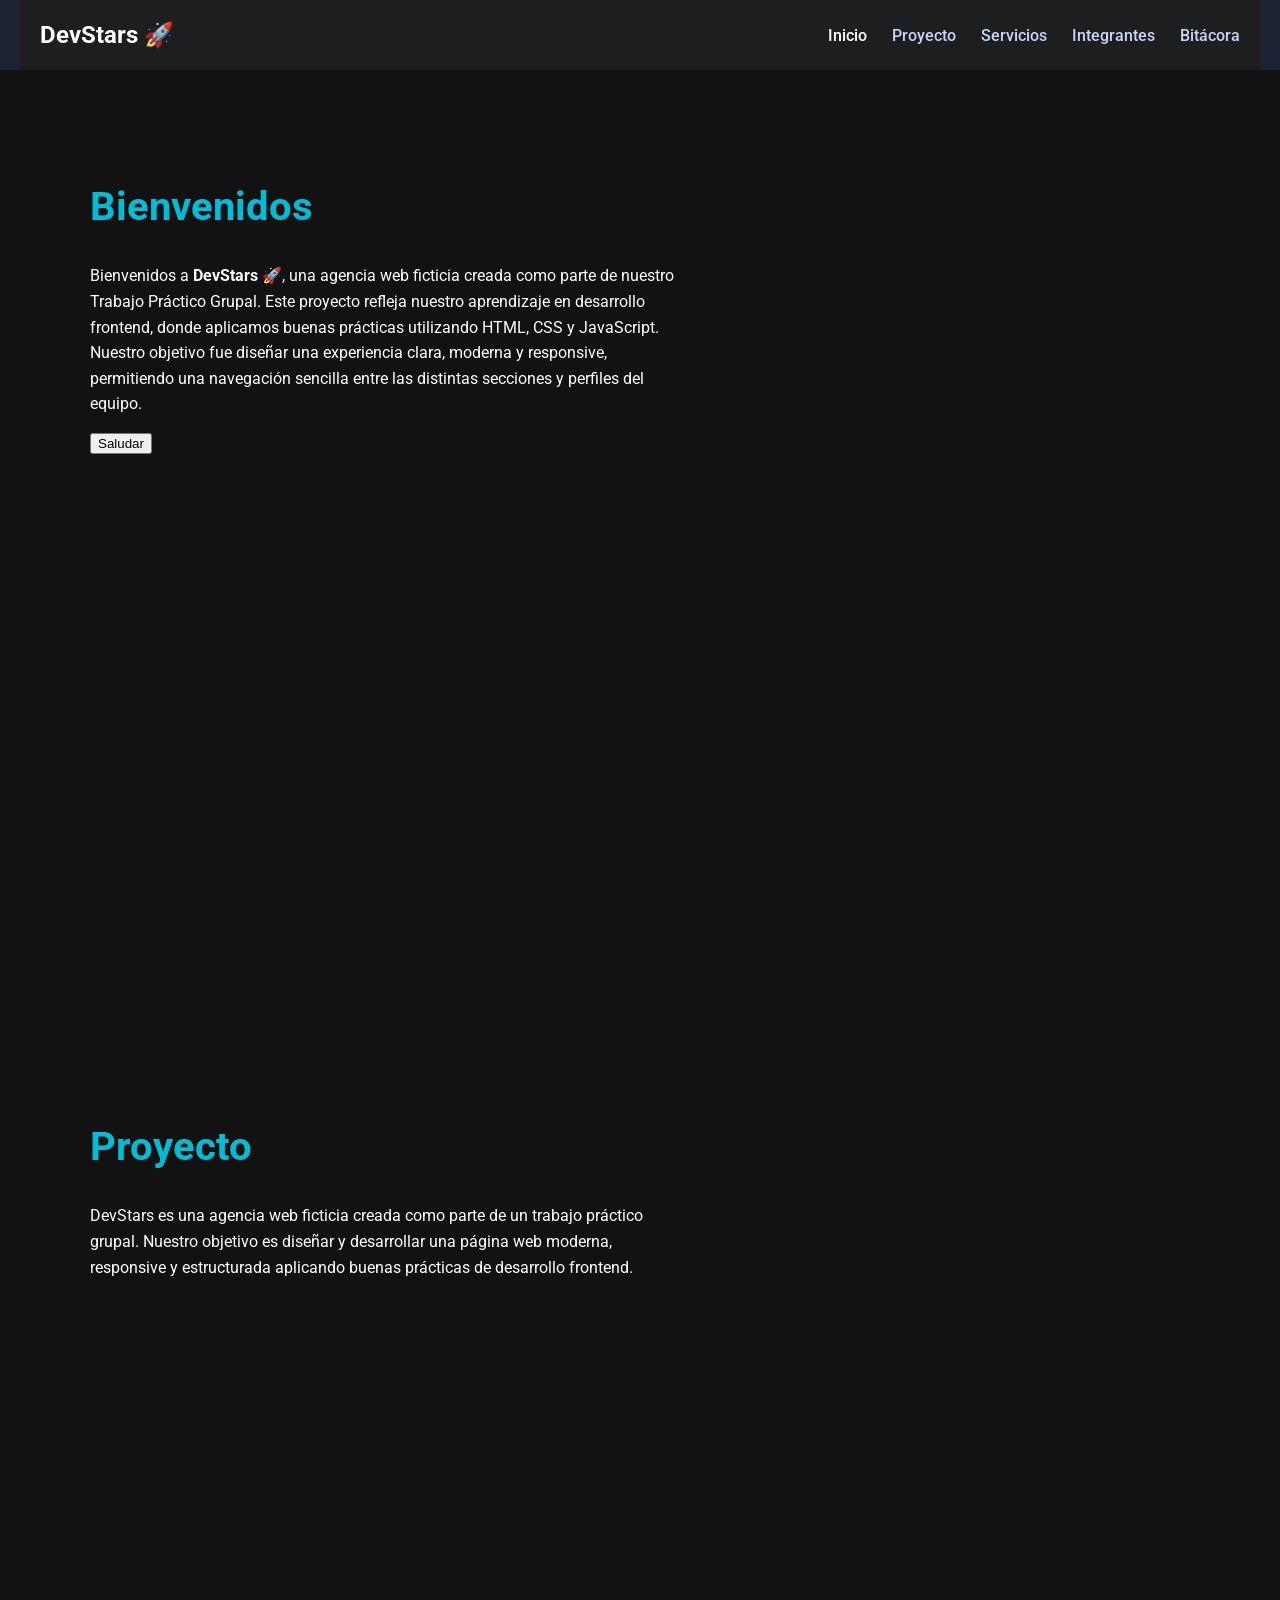
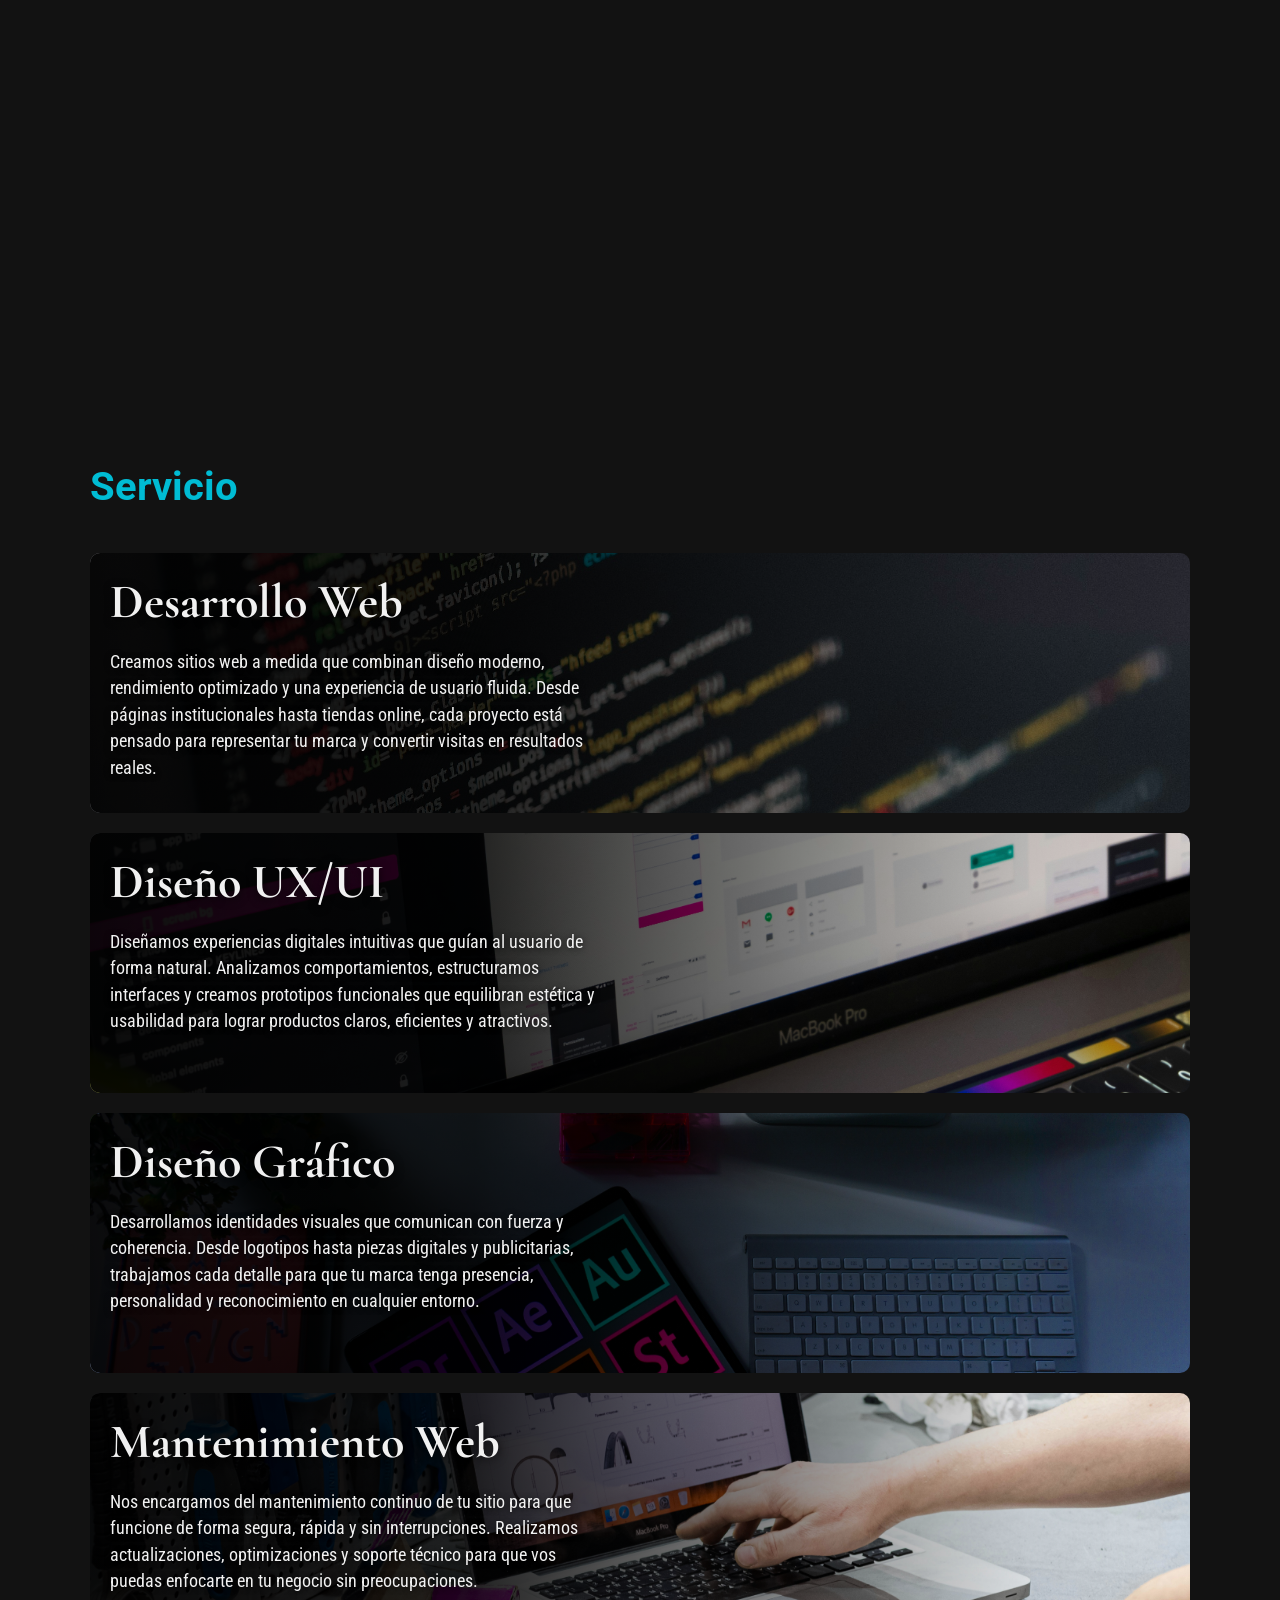
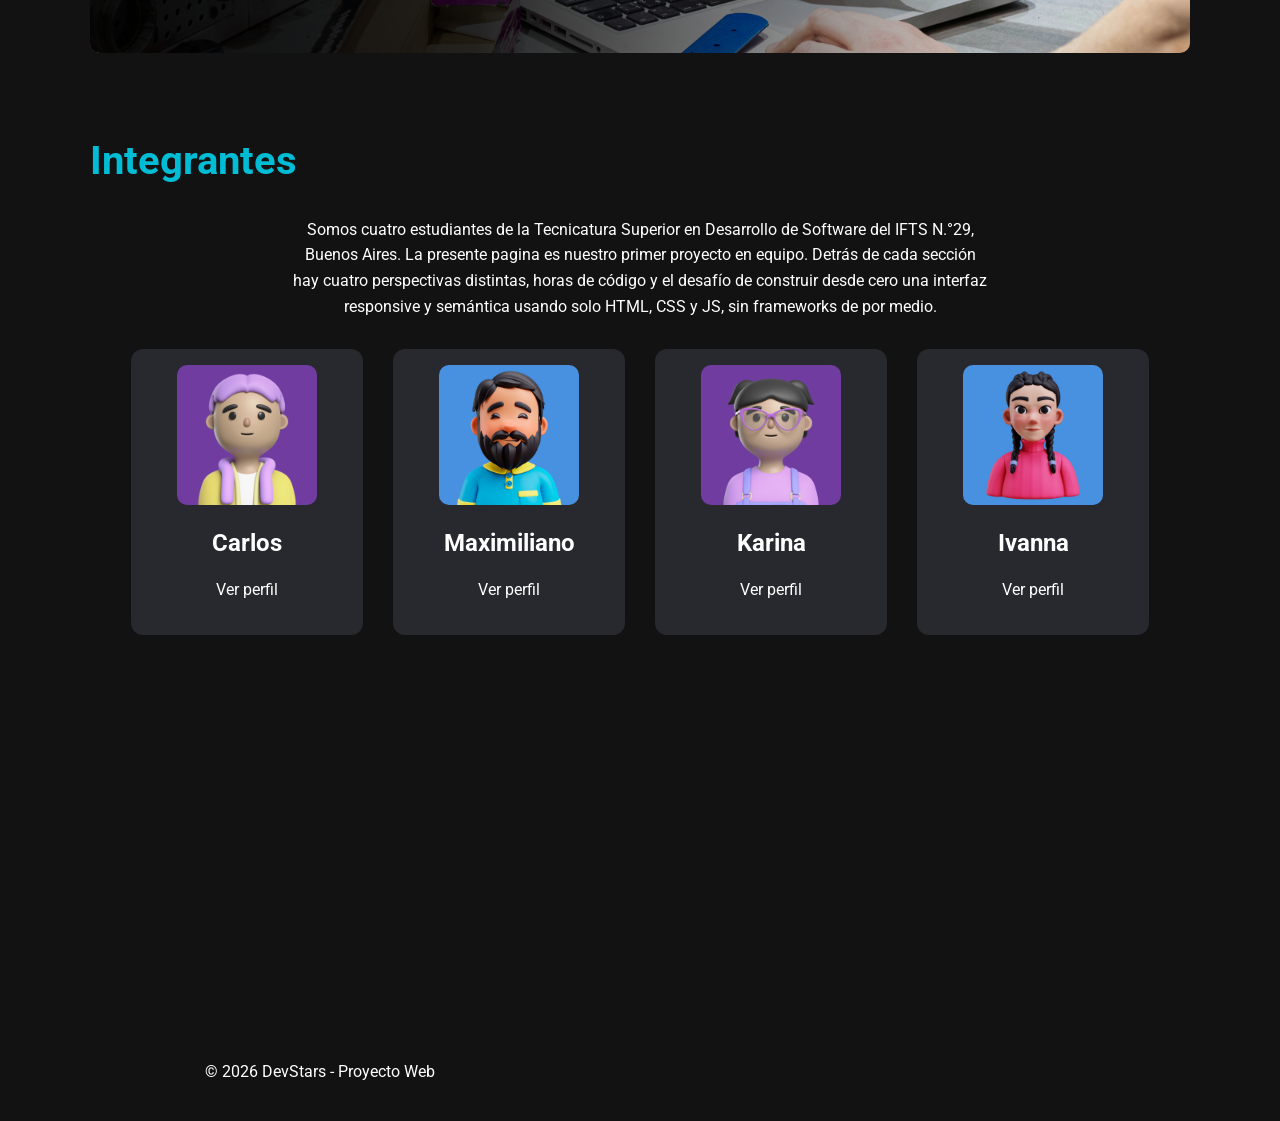
<file: index.html>
<!DOCTYPE html>
<html lang="es">

<head>
    <meta charset="UTF-8">
    <meta name="viewport" content="width=device-width, initial-scale=1.0">
    <link rel="preconnect" href="https://fonts.googleapis.com">
    <link rel="preconnect" href="https://fonts.gstatic.com" crossorigin>
    <link href="https://fonts.googleapis.com/css2?family=Roboto:wght@300;400;700&display=swap" rel="stylesheet">
    <link
        href="https://fonts.googleapis.com/css2?family=Cormorant+Garamond:ital,wght@0,300..700;1,300..700&family=Roboto+Condensed:ital,wght@0,100..900;1,100..900&display=swap"
        rel="stylesheet">
    <link rel="stylesheet" href="css/styles.css">
    <link rel="stylesheet" href="css/navbar.css">
    <title>Portfolio</title>
</head>

<body>
    <header class="header">
        <nav class="nav container">
            <div class="logo">DevStars 🚀</div>

            <ul class="nav-links" id="menuLinks">
                <li><a href="#inicio" class="active">Inicio</a></li>
                <li><a href="#proyecto">Proyecto</a></li>
                <li><a href="#servicio">Servicios</a></li>
                <li><a href="#integrantes">Integrantes</a></li>
                <li><a href="pages/bitacora.html">Bitácora</a></li>
            </ul>

            <div class="menu-toggle" id="menuToggle">☰</div>

        </nav>
    </header>

    <main>
        <section id="inicio">
            <h1>Bienvenidos</h1>
            <p>
                Bienvenidos a <strong>DevStars 🚀</strong>, una agencia web ficticia creada como parte de nuestro
                Trabajo Práctico Grupal.
                Este proyecto refleja nuestro aprendizaje en desarrollo frontend, donde aplicamos buenas prácticas
                utilizando
                HTML, CSS y JavaScript.

                Nuestro objetivo fue diseñar una experiencia clara, moderna y responsive, permitiendo una navegación
                sencilla
                entre las distintas secciones y perfiles del equipo.
            </p>
            <button onclick="mostrarBienvenida()">Saludar</button>
        </section>
        <section id="proyecto">
            <h1>Proyecto</h1>
            <p>DevStars es una agencia web ficticia creada como parte de un trabajo práctico grupal. Nuestro objetivo es
                diseñar y desarrollar una página web moderna, responsive y estructurada aplicando buenas prácticas de
                desarrollo frontend.</p>
        </section>

        <section id="servicio">
            <h1>Servicio</h1>

            <div id="services-box">

                <div class="servicio-item" style="--bg:url('/img/servicios/web.jpg')">
                    <div class="overlay">
                        <h2>Desarrollo Web</h2>
                        <p>
                            Creamos sitios web a medida que combinan diseño moderno, rendimiento optimizado y una
                            experiencia de
                            usuario fluida. Desde páginas institucionales hasta tiendas online, cada proyecto está
                            pensado para
                            representar tu marca y convertir visitas en resultados reales.
                        </p>
                    </div>
                </div>

                <div class="servicio-item" style="--bg:url('/img/servicios/ux.jpg')">
                    <div class="overlay">
                        <h2>Diseño UX/UI</h2>
                        <p>
                            Diseñamos experiencias digitales intuitivas que guían al usuario de forma natural.
                            Analizamos
                            comportamientos, estructuramos interfaces y creamos prototipos funcionales que
                            equilibran
                            estética y
                            usabilidad para lograr productos claros, eficientes y atractivos.
                        </p>
                    </div>
                </div>

                <div class="servicio-item" style="--bg:url('/img/servicios/design.jpg')">
                    <div class="overlay">
                        <h2>Diseño Gráfico</h2>
                        <p>
                            Desarrollamos identidades visuales que comunican con fuerza y coherencia. Desde
                            logotipos
                            hasta
                            piezas digitales y publicitarias, trabajamos cada detalle para que tu marca tenga
                            presencia,
                            personalidad y reconocimiento en cualquier entorno.
                        </p>
                    </div>
                </div>

                <div class="servicio-item" style="--bg:url('/img/servicios/mant.jpg')">
                    <div class="overlay">
                        <h2>Mantenimiento Web</h2>
                        <p>
                            Nos encargamos del mantenimiento continuo de tu sitio para que funcione de forma segura,
                            rápida y
                            sin interrupciones. Realizamos actualizaciones, optimizaciones y soporte técnico para
                            que
                            vos puedas
                            enfocarte en tu negocio sin preocupaciones.
                        </p>
                    </div>
                </div>

            </div>
        </section>

        <section id="integrantes">
            <h1 class="seccion-titulo">Integrantes</h1>
            <p class="seccion-subtitulo">Somos cuatro estudiantes de la Tecnicatura Superior en Desarrollo de Software
                del IFTS N.°29, Buenos Aires. La presente pagina es nuestro primer proyecto en equipo. Detrás de cada
                sección hay cuatro perspectivas distintas, horas de código y el desafío de construir desde cero una
                interfaz responsive y semántica usando solo HTML, CSS y JS, sin frameworks de por medio.</p>
            <div class="contenedor">
                <div class="contenedor-integrante">

                    <a href="https://carloslovera.github.io/perfilFronted/" class="tarjeta-link" target="_blank">
                        <div class="tarjeta">
                            <img src="img/avaterCarlos.jpg" alt="">
                            <h2>Carlos</h2>
                            <p>Ver perfil</p>
                        </div>
                    </a>

                    <a href="https://portafolio-personal-beta-ten.vercel.app/" class="tarjeta-link" target="_blank">
                        <div class="tarjeta">
                            <img src="img/avatarMaxi.png" alt="">
                            <h2>Maximiliano</h2>
                            <p>Ver perfil</p>
                        </div>
                    </a>

                    <a href="https://portafolio-karina-pfo-1.vercel.app/" class="tarjeta-link" target="blank">
                        <div class="tarjeta">
                            <img src="img/avatarKarina.jpg" alt="">
                            <h2>Karina</h2>
                            <p>Ver perfil</p>
                        </div>
                    </a>

                    <a href="pages/ivanna.html" class="tarjeta-link" target="blank">
                        <div class="tarjeta">
                            <img src="img/avatarIvanna.png"
                                alt="Imágen de perfil de Ivanna. Una figura en 3D tras un fondo azul, con cabello largo llevado en dos trenzas a cada costado y oscuro. Usa un sweater rojo y sonriendo amigablemente.">
                            <h2>Ivanna</h2>
                            <p>Ver perfil</p>
                        </div>
                    </a>
                </div>

        </section>
    </main>

    <!-- FOOTER -->
    <footer style="text-align:center; padding:20px; color:white;">
        <p>© 2026 DevStars - Proyecto Web</p>
    </footer>

    <script src="js/menu.js"></script>
</body>

</html>
</file>
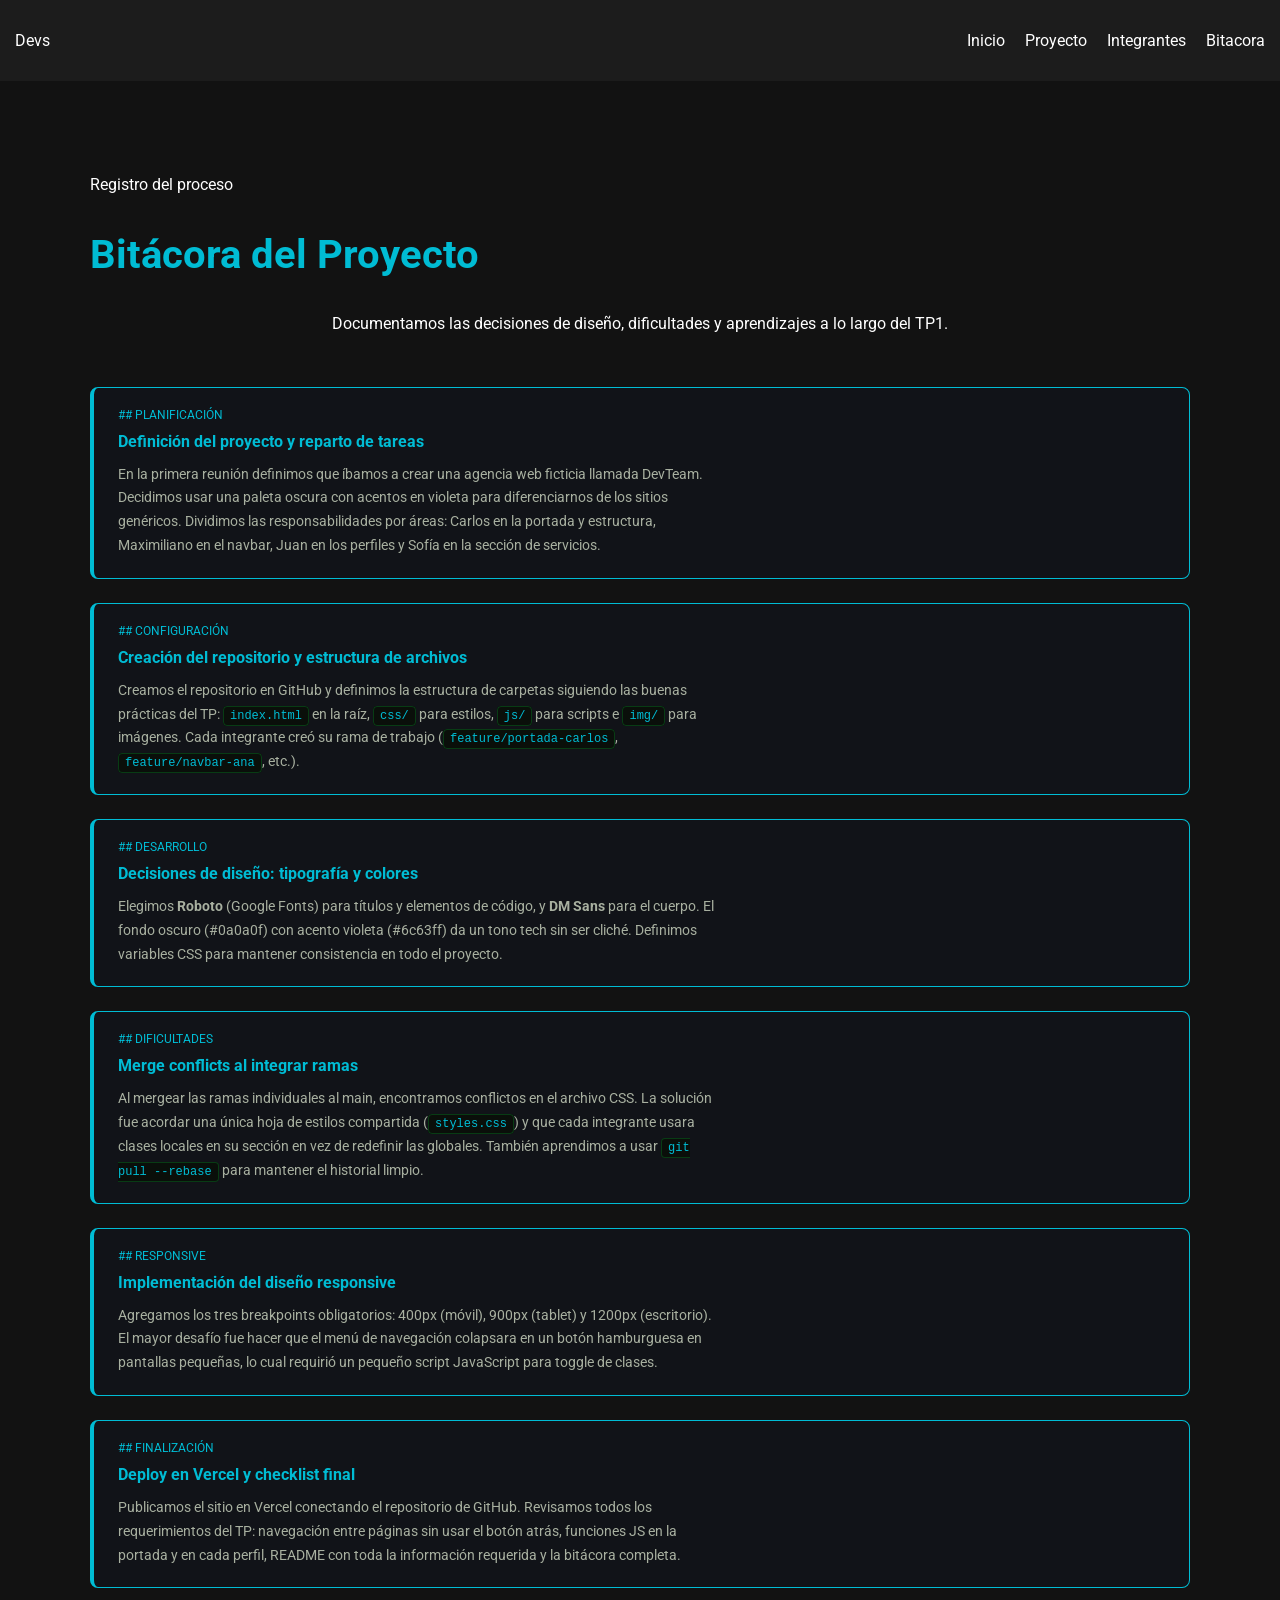
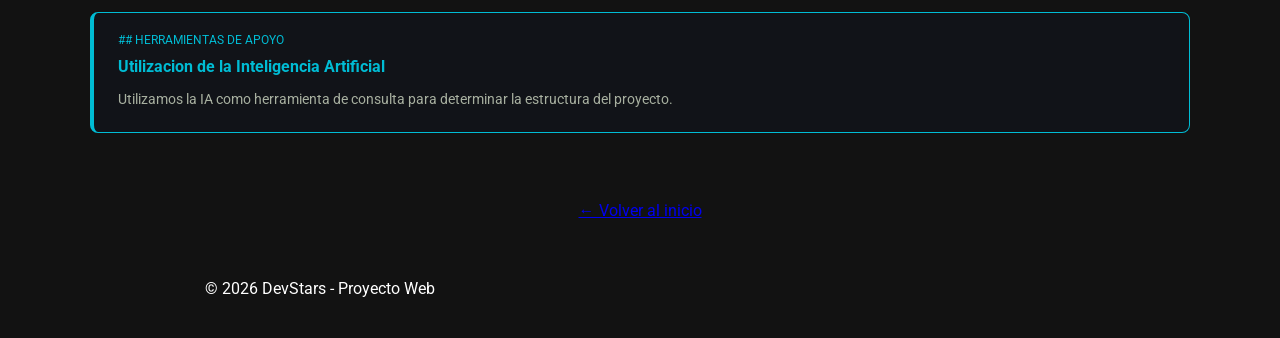
<file: bitacora.html>
<!DOCTYPE html>
<html lang="es">
<head>
  <meta charset="UTF-8">
    <meta name="viewport" content="width=device-width, initial-scale=1.0">
    <link rel="preconnect" href="https://fonts.googleapis.com">
    <link rel="preconnect" href="https://fonts.gstatic.com" crossorigin>
    <link href="https://fonts.googleapis.com/css2?family=Roboto:wght@300;400;700&display=swap" rel="stylesheet">
    <link rel="stylesheet" href="css/styles.css">
    <title>Bitacora</title>
</head>
<body>

  <header>
        <nav>
            <div class="menu">
                <div class="logo">Devs</div>
                

                <ul class="menu-links" id="menuLinks">
                <li><a href="index.html#inicio">Inicio</a></li>
                <li><a href="index.html#proyecto">Proyecto</a></li>
                <li><a href="index.html#integrantes">Integrantes</a></li>
                <li><a href="bitacora.html">Bitacora</a></li>
                </ul>
            </div>
        </nav>  
    </header>

  <main>
    <section style="padding-top: 6rem;">
      <div class="contenedor-bitacora">
        <p class="seccion-label">Registro del proceso</p>
        <h1 class="seccion-titulo">Bitácora del Proyecto</h1>
        <p class="seccion-subtitulo">Documentamos las decisiones de diseño, dificultades y aprendizajes a lo largo del TP1.</p>

        <div class="bitacora-entradas">

          <!--Entrada 1-->
          <div class="entry fade-in">
            <div class="entry-date">## Planificación</div>
            <h3>Definición del proyecto y reparto de tareas</h3>
            <p>En la primera reunión definimos que íbamos a crear una agencia web ficticia llamada DevTeam. Decidimos usar una paleta oscura con acentos en violeta para diferenciarnos de los sitios genéricos. Dividimos las responsabilidades por áreas: Carlos en la portada y estructura, Maximiliano en el navbar, Juan en los perfiles y Sofía en la sección de servicios.</p>
          </div>

          <!--Entrada 2-->
          <div class="entry fade-in">
            <div class="entry-date">## Configuración</div>
            <h3>Creación del repositorio y estructura de archivos</h3>
            <p>Creamos el repositorio en GitHub y definimos la estructura de carpetas siguiendo las buenas prácticas del TP: <code>index.html</code> en la raíz, <code>css/</code> para estilos, <code>js/</code> para scripts e <code>img/</code> para imágenes. Cada integrante creó su rama de trabajo (<code>feature/portada-carlos</code>, <code>feature/navbar-ana</code>, etc.).</p>
          </div>

          <!--Entrada 3-->
          <div class="entry fade-in">
            <div class="entry-date">## Desarrollo</div>
            <h3>Decisiones de diseño: tipografía y colores</h3>
            <p>Elegimos <strong>Roboto</strong> (Google Fonts) para títulos y elementos de código, y <strong>DM Sans</strong> para el cuerpo. El fondo oscuro (#0a0a0f) con acento violeta (#6c63ff) da un tono tech sin ser cliché. Definimos variables CSS para mantener consistencia en todo el proyecto.</p>
          </div>

          <!--Entrada 4-->
          <div class="entry fade-in">
            <div class="entry-date">## Dificultades</div>
            <h3>Merge conflicts al integrar ramas</h3>
            <p>Al mergear las ramas individuales al main, encontramos conflictos en el archivo CSS. La solución fue acordar una única hoja de estilos compartida (<code>styles.css</code>) y que cada integrante usara clases locales en su sección en vez de redefinir las globales. También aprendimos a usar <code>git pull --rebase</code> para mantener el historial limpio.</p>
          </div>

          <!--Entrada 4-->
          <div class="entry fade-in">
            <div class="entry-date">## Responsive</div>
            <h3>Implementación del diseño responsive</h3>
            <p>Agregamos los tres breakpoints obligatorios: 400px (móvil), 900px (tablet) y 1200px (escritorio). El mayor desafío fue hacer que el menú de navegación colapsara en un botón hamburguesa en pantallas pequeñas, lo cual requirió un pequeño script JavaScript para toggle de clases.</p>
          </div>

          <!--Entrada 5-->
          <div class="entry fade-in">
            <div class="entry-date">## Finalización</div>
            <h3>Deploy en Vercel y checklist final</h3>
            <p>Publicamos el sitio en Vercel conectando el repositorio de GitHub. Revisamos todos los requerimientos del TP: navegación entre páginas sin usar el botón atrás, funciones JS en la portada y en cada perfil, README con toda la información requerida y la bitácora completa.</p>
          </div>

          <!--Entrada 6-->
          <div class="entry fade-in">
            <div class="entry-date">## Herramientas de apoyo</div>
            <h3>Utilizacion de la Inteligencia Artificial</h3>
            <p>Utilizamos la IA como herramienta de consulta para determinar la estructura del proyecto.</p>
          </div>

        </div>

        <div style="margin-top: 3rem; text-align:center;">
          <a href="index.html" class="btn btn-outline">← Volver al inicio</a>
        </div>
      </div>
    </section>
  </main>

  <!-- FOOTER -->
<footer style="text-align:center; padding:20px; color:white;">
    <p>© 2026 DevStars - Proyecto Web</p>
</footer>

</body>
</html>
</file>
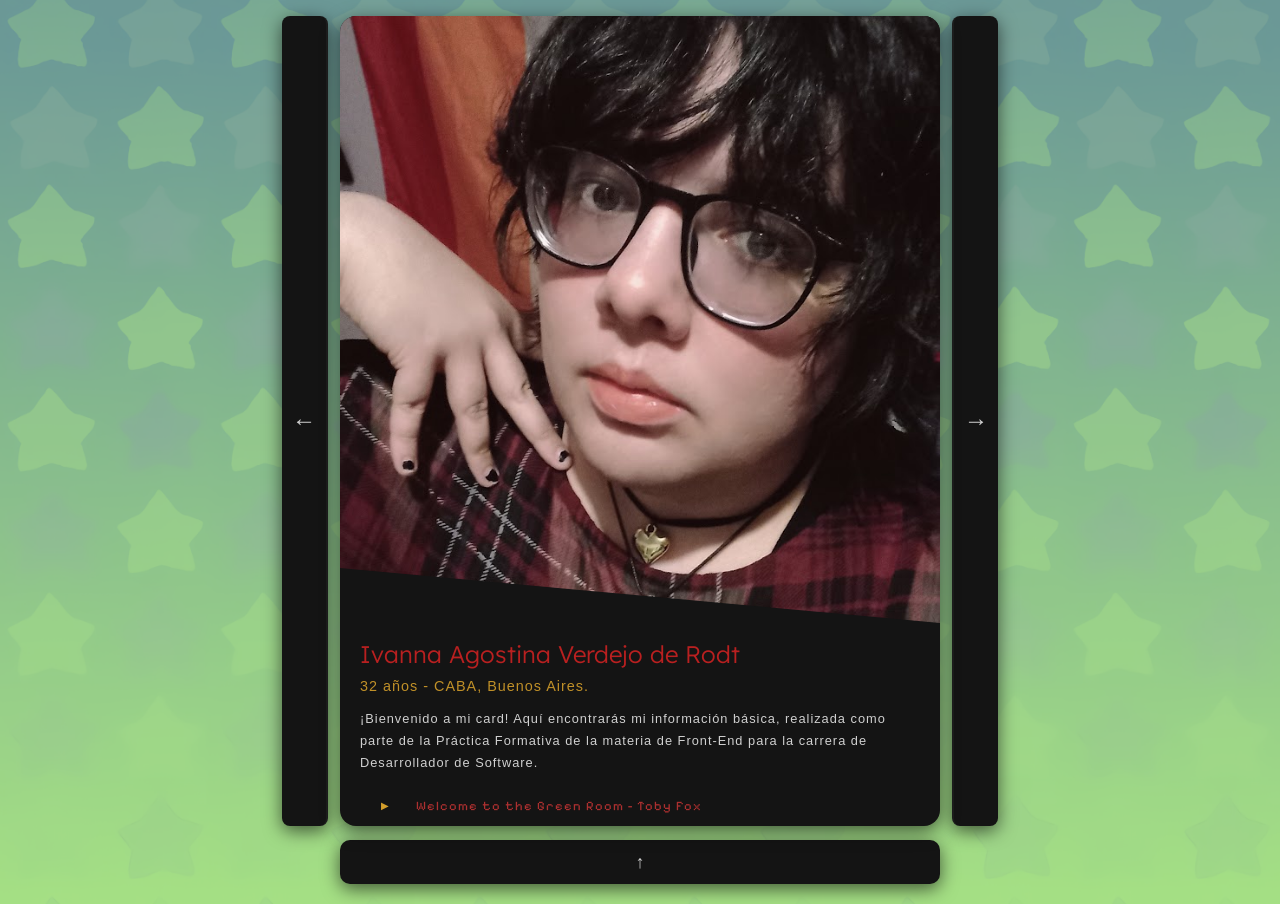
<file: ivanna.html>
<!DOCTYPE html>
<html lang="en">

<head>
    <meta charset="UTF-8">
    <meta name="viewport" content="width=device-width, initial-scale=1.0">
    <title>Ivanna Agostina Verdejo de Rodt - Desarrolladora de Software</title>

    <link rel="stylesheet" href="css/styles_ivanna.css">
    <link rel="preconnect" href="https://fonts.googleapis.com">
    <link rel="preconnect" href="https://fonts.gstatic.com" crossorigin>
    <link href="https://fonts.googleapis.com/css2?family=Lexend:wght@100..900&display=swap" rel="stylesheet">
    <link href="https://fonts.googleapis.com/css2?family=Pixelify+Sans:wght@400..700&display=swap" rel="stylesheet">


</head>

<body>

    <div class="page-wrapper">

        <div class="middle-row">

            <a href=" " class="nav-button anterior">←</a>

            <section class="card-container">
                <div class="profile-card">
                    <div class="card-front">
                        <img src="img/ivanna/ivanna.png" alt="Imagen de perfil de Ivanna" />
                        <figcaption>
                            <h2>Ivanna Agostina Verdejo de Rodt</h2>
                            <span>32 años - CABA, Buenos Aires.</span>
                            <p>¡Bienvenido a mi card! Aquí encontrarás mi información básica, realizada como parte de la
                                Práctica Formativa de la materia de Front-End para la carrera de Desarrollador de
                                Software.</p>

                            <audio id="audio" src="img/ivanna/green-room.mp3" preload="auto" loop></audio>
                            <div class="controls">
                                <div class="controls-buttons">
                                    <button id="toggle-play">▶︎</button>
                                </div>
                                <p> Welcome to the Green Room - Toby Fox</p>
                            </div>

                        </figcaption>

                    </div>

                    <div class="card-back">
                        <h2>Habilidades</h2>
                        <div class="habilidades">
                            <p>★ — CSS</p>
                            <p>★ — HTML</p>
                            <p>★ — JavaScript</p>
                            <p>★ — Git y Github</p>
                        </div>
                        <h2>Películas</h2>
                        <div class="peliculas">
                            <p>★ — Perfect Blue</p>
                            <p>★ — La Princesa Mononoke</p>
                            <p>★ — El Jorobado de Notre Dame</p>
                        </div>
                        <h2>Discos</h2>
                        <div class="musica">
                            <p>★ — Welcome to the Black Parade (MCR)</p>
                            <p>★ — The Normal Album (Will Wood)</p>
                            <p>★ — Dawn FM (The Weeknd)</p>
                        </div>
                    </div>

                </div>
            </section>

            <a href=" " class="nav-button siguiente">→</a>

        </div>

        <a href="./index.html" class="nav-button inferior">↑</a>

    </div>

</body>

<script src="js/script_ivanna.js"></script>

</html>
</file>
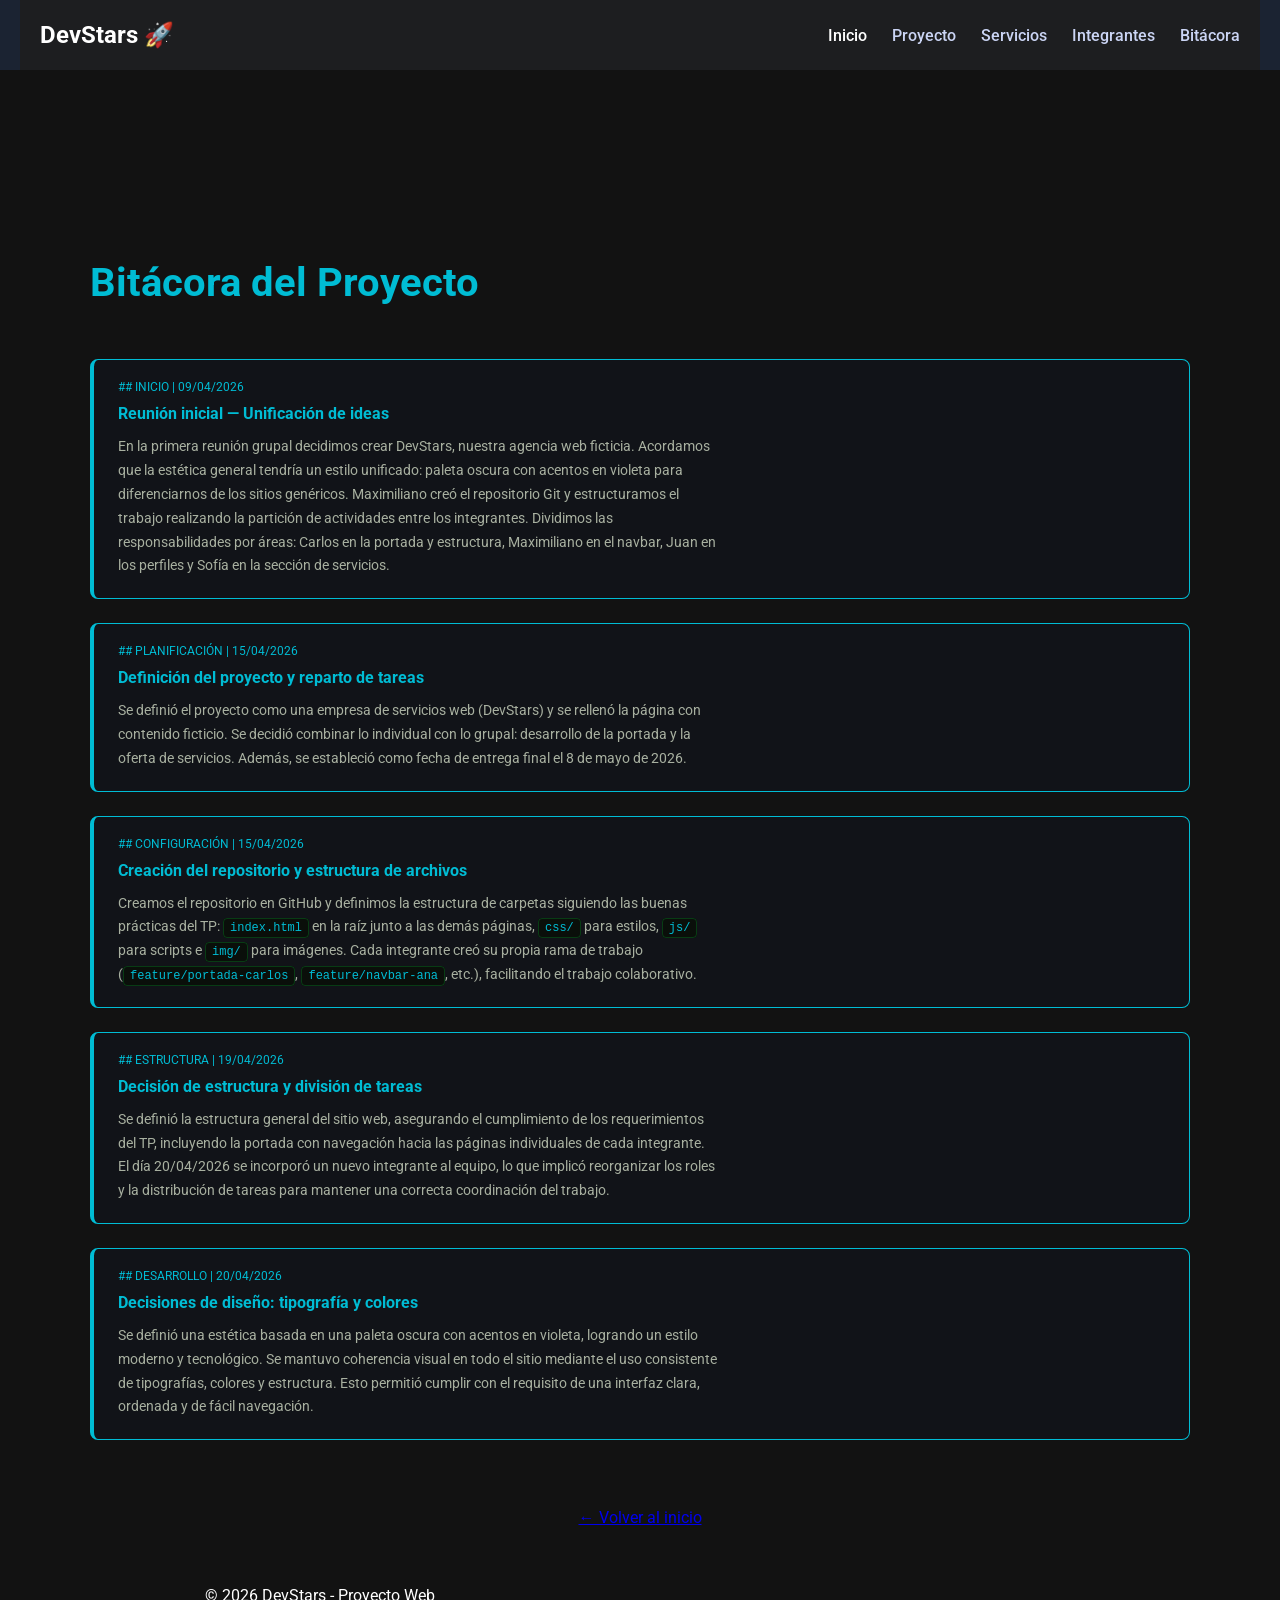
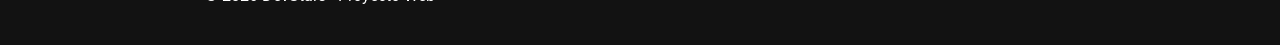
<file: pages/bitacora.html>
<!DOCTYPE html>
<html lang="es">
<head>
  <meta charset="UTF-8">
    <meta name="viewport" content="width=device-width, initial-scale=1.0">
    <link rel="preconnect" href="https://fonts.googleapis.com">
    <link rel="preconnect" href="https://fonts.gstatic.com" crossorigin>
    <link href="https://fonts.googleapis.com/css2?family=Roboto:wght@300;400;700&display=swap" rel="stylesheet">
    <link rel="stylesheet" href="../css/styles.css">
    <link rel="stylesheet" href="../css/navbar.css">
    <title>Bitacora</title>
</head>
<body>


    <header class="header">
        <nav class="nav container">

            <div class="logo">DevStars 🚀</div>

            <ul class="nav-links" id="menuLinks">
                <li><a href="../index.html" class="active">Inicio</a></li>
                <li><a href="../index.html#proyecto">Proyecto</a></li>
                <li><a href="../index.html#servicios">Servicios</a></li>
                <li><a href="../index.html#integrantes">Integrantes</a></li>
                <li><a href="bitacora.html">Bitácora</a></li>
                </ul>
            </div>

            <div class="menu-toggle" id="menuToggle">☰</div>
        </nav>  
    </header>

  <main>
    <section style="padding-top: 6rem;">
      <div class="contenedor-bitacora">
        <h1 class="seccion-titulo">Bitácora del Proyecto</h1>
        <div class="bitacora-entradas">

<!--Entrada 1-->
<div class="entry fade-in">
  <div class="entry-date">## Inicio | 09/04/2026</div>
  <h3>Reunión inicial — Unificación de ideas</h3>
  <p>En la primera reunión grupal decidimos crear DevStars, nuestra agencia web ficticia. Acordamos que la estética general tendría un estilo unificado: paleta oscura con acentos en violeta para diferenciarnos de los sitios genéricos. Maximiliano creó el repositorio Git y estructuramos el trabajo realizando la partición de actividades entre los integrantes. Dividimos las responsabilidades por áreas: Carlos en la portada y estructura, Maximiliano en el navbar, Juan en los perfiles y Sofía en la sección de servicios.</p>
</div>

<!--Entrada 2-->
<div class="entry fade-in">
  <div class="entry-date">## Planificación | 15/04/2026</div>
  <h3>Definición del proyecto y reparto de tareas</h3>
  <p>Se definió el proyecto como una empresa de servicios web (DevStars) y se rellenó la página con contenido ficticio. Se decidió combinar lo individual con lo grupal: desarrollo de la portada y la oferta de servicios. Además, se estableció como fecha de entrega final el 8 de mayo de 2026.</p>
</div>

<!--Entrada 3-->
<div class="entry fade-in">
  <div class="entry-date">## Configuración | 15/04/2026</div>
  <h3>Creación del repositorio y estructura de archivos</h3>
  <p>Creamos el repositorio en GitHub y definimos la estructura de carpetas siguiendo las buenas prácticas del TP: <code>index.html</code> en la raíz junto a las demás páginas, <code>css/</code> para estilos, <code>js/</code> para scripts e <code>img/</code> para imágenes. Cada integrante creó su propia rama de trabajo (<code>feature/portada-carlos</code>, <code>feature/navbar-ana</code>, etc.), facilitando el trabajo colaborativo.</p>
</div>

<!--Entrada 4-->
<div class="entry fade-in">
  <div class="entry-date">## Estructura | 19/04/2026</div>
  <h3>Decisión de estructura y división de tareas</h3>
  <p>Se definió la estructura general del sitio web, asegurando el cumplimiento de los requerimientos del TP, incluyendo la portada con navegación hacia las páginas individuales de cada integrante. El día 20/04/2026 se incorporó un nuevo integrante al equipo, lo que implicó reorganizar los roles y la distribución de tareas para mantener una correcta coordinación del trabajo.</p>
</div>

<!--Entrada 5-->
<div class="entry fade-in">
  <div class="entry-date">## Desarrollo | 20/04/2026</div>
  <h3>Decisiones de diseño: tipografía y colores</h3>
  <p>Se definió una estética basada en una paleta oscura con acentos en violeta, logrando un estilo moderno y tecnológico. Se mantuvo coherencia visual en todo el sitio mediante el uso consistente de tipografías, colores y estructura. Esto permitió cumplir con el requisito de una interfaz clara, ordenada y de fácil navegación.</p>
</div>
        </div>

        <div style="margin-top: 3rem; text-align:center;">
          <a href="../index.html" class="btn btn-outline">← Volver al inicio</a>
        </div>
      </div>
    </section>
  </main>

  <!-- FOOTER -->
<footer style="text-align:center; padding:20px; color:white;">
    <p>© 2026 DevStars - Proyecto Web</p>
</footer>

<script src="../js/menu.js"></script>

</body>
</html>
</file>
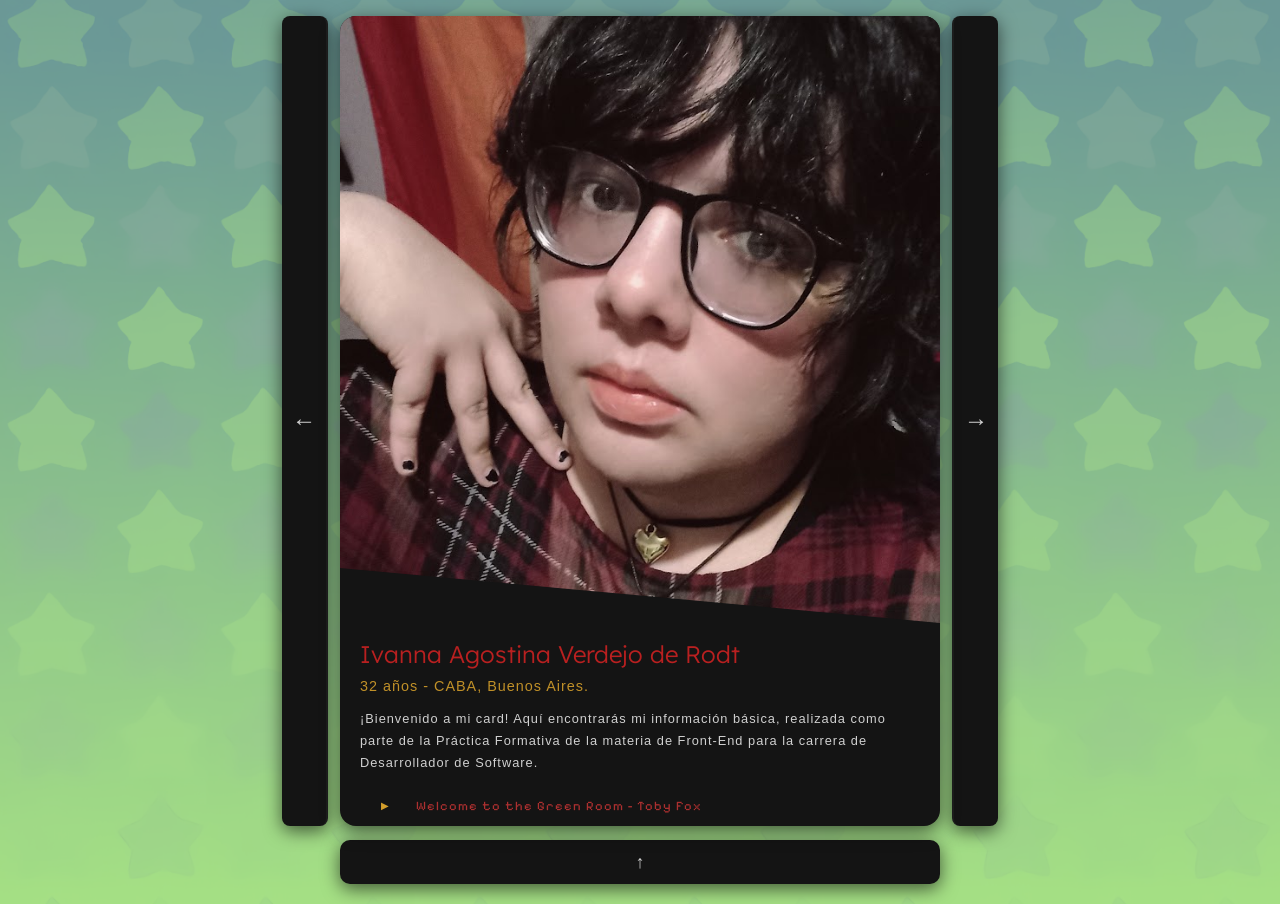
<file: pages/ivanna.html>
<!DOCTYPE html>
<html lang="en">

<head>
    <meta charset="UTF-8">
    <meta name="viewport" content="width=device-width, initial-scale=1.0">
    <title>Ivanna Agostina Verdejo de Rodt - Desarrolladora de Software</title>

    <link rel="stylesheet" href="../css/styles_ivanna.css">
    <link rel="preconnect" href="https://fonts.googleapis.com">
    <link rel="preconnect" href="https://fonts.gstatic.com" crossorigin>
    <link href="https://fonts.googleapis.com/css2?family=Lexend:wght@100..900&display=swap" rel="stylesheet">
    <link href="https://fonts.googleapis.com/css2?family=Pixelify+Sans:wght@400..700&display=swap" rel="stylesheet">


</head>

<body>

    <div class="page-wrapper">

        <div class="middle-row">

            <a href="https://portafolio-karina-pfo-1.vercel.app/" class="nav-button anterior">←</a>

            <section class="card-container">
                <div class="profile-card">
                    <div class="card-front">
                        <img src="../img/ivanna/ivanna.png"
                            alt="Imagen de perfil de Ivanna. Una persona posando para la cámara en formato selfie, con cabello corto y oscuro. Usa una remera de estilo traslúcido de cuadrillé rojo y negro." />
                        <figcaption>
                            <h2>Ivanna Agostina Verdejo de Rodt</h2>
                            <span>32 años - CABA, Buenos Aires.</span>
                            <p>¡Bienvenido a mi card! Aquí encontrarás mi información básica, realizada como parte de la
                                Práctica Formativa de la materia de Front-End para la carrera de Desarrollador de
                                Software.</p>

                            <audio id="audio" src="../img/ivanna/green-room.mp3" preload="auto" loop></audio>
                            <div class="controls">
                                <div class="controls-buttons">
                                    <button id="toggle-play">▶︎</button>
                                </div>
                                <p> Welcome to the Green Room - Toby Fox</p>
                            </div>

                        </figcaption>

                    </div>

                    <div class="card-back">
                        <h2>Habilidades</h2>
                        <div class="habilidades">
                            <p>★ — CSS</p>
                            <p>★ — HTML</p>
                            <p>★ — JavaScript</p>
                            <p>★ — Git y Github</p>
                        </div>
                        <h2>Películas</h2>
                        <div class="peliculas">
                            <p>★ — Perfect Blue</p>
                            <p>★ — La Princesa Mononoke</p>
                            <p>★ — El Jorobado de Notre Dame</p>
                        </div>
                        <h2>Discos</h2>
                        <div class="musica">
                            <p>★ — Welcome to the Black Parade (MCR)</p>
                            <p>★ — The Normal Album (Will Wood)</p>
                            <p>★ — Dawn FM (The Weeknd)</p>
                        </div>
                    </div>

                </div>
            </section>

            <a href="https://carloslovera.github.io/perfilFronted/" class="nav-button siguiente">→</a>

        </div>

        <a href="../index.html" class="nav-button inferior">↑</a>

    </div>

</body>

<script src="../js/script_ivanna.js"></script>

</html>
</file>
<file: css/styles.css>
body {
  margin: 0;
  font-family: 'Roboto', sans-serif;
  background-color: #121212;
}

/* NAVBAR */
header {
  position: fixed;
  width: 100%;
  top: 0;
  z-index: 1000;
}

nav {
  background-color: rgba(31, 31, 31, 0.9);
  backdrop-filter: blur(5px);
}

.menu {
  display: flex;
  justify-content: space-between;
  align-items: center;
  padding: 15px;
  color: white;
}

.menu-links {
  list-style: none;
  display: flex;
  gap: 20px;
}

.menu-links a {
  color: white;
  text-decoration: none;
}

.menu-links a:hover {
  color: #00bcd4;
}

.menu-toggle {
  display: none;
  font-size: 24px;
  cursor: pointer;
}

/* SECCIONES */
main {
  margin-top: 60px;
}

section {
  min-height: 100vh;
  padding: 20px 20px;
  color: white;
}

h1 {
  font-size: 2.5rem;
  color: #00bcd4;
}

p {
  max-width: 600px;
  line-height: 1.6;
  color: white;
}

h2 {
  font-size: 1.5rem;
  color: white;
}

/*INTEGRANTES*/

.seccion-titulo {
  text-align: left;
}

.seccion-subtitulo {
  text-align: center;
  max-width: 700px;
  /* limita el ancho para que no se estire demasiado */
  margin: 0 auto 30px;
  /* lo centra horizontalmente y agrega espacio abajo */
}

/* Contenedor general */
.contenedor-integrante {
  display: flex;
  gap: 30px;
  flex-wrap: wrap;
  justify-content: center;
  align-items: flex-start;
  /* alinea las tarjetas arriba */
}

/* Tarjeta */
.tarjeta-link {
  text-decoration: none;
}

.tarjeta {
  background-color: #28292e;
  border-radius: 12px;
  padding: 16px;
  text-align: center;
  cursor: pointer;
  width: 200px;
  /* ancho fijo para cada tarjeta */
  transition: transform 0.3s ease, box-shadow 0.3s ease, background-color 0.3s ease;
}

/* Efecto hover - resalta la tarjeta */
.tarjeta:hover {
  transform: translateY(-8px) scale(1.03);
  box-shadow: 0 8px 24px rgba(0, 200, 255, 0.4);
  background-color: #bebff3;
}

/* Imagen dentro de la tarjeta */
.tarjeta img {
  width: 100%;
  /* ocupa el ancho de la tarjeta */
  max-width: 140px;
  /* tamaño máximo */
  height: 140px;
  /* altura fija */
  object-fit: cover;
  /* recorta sin deformar */
  border-radius: 10px;
}

/*BITACORA*/

.bitacora-entradas {
  display: flex;
  flex-direction: column;
  gap: 24px;
  padding: 20px 0;
}

.entry {
  background-color: #111318;
  border: 1px solid #00bcd4;
  border-left: 4px solid #00bcd4;
  border-radius: 8px;
  padding: 20px 24px;
  transition: transform 0.3s ease, box-shadow 0.3s ease, background-color 0.3s ease;
}

/* Efecto hover - resalta el contenedor */
.entry:hover {
  transform: translateX(6px);
  box-shadow: 0 0 20px rgba(0, 255, 65, 0.2);
  background-color: #161b1f;
}

.entry-date {
  font-size: 12px;
  color: #00bcd4;

  text-transform: uppercase;
  margin-bottom: 10px;
}

.entry h3 {

  color: #00bcd4;
  font-size: 16px;
  margin: 0 0 12px 0;
}

.entry p {
  color: #a8b0a0;
  font-size: 14px;
  line-height: 1.7;
  margin: 0;
}

.entry code {
  background-color: #0a0f0a;
  color: #00bcd4;
  font-size: 12px;
  padding: 2px 6px;
  border-radius: 4px;
  border: 1px solid #00ff4130;
}

/* Animación fade-in */
.fade-in {
  opacity: 0;
  transform: translateY(20px);
  animation: fadeInUp 0.5s ease forwards;
}

.fade-in:nth-child(1) {
  animation-delay: 0.1s;
}

.fade-in:nth-child(2) {
  animation-delay: 0.2s;
}

.fade-in:nth-child(3) {
  animation-delay: 0.3s;
}

.fade-in:nth-child(4) {
  animation-delay: 0.4s;
}

.fade-in:nth-child(5) {
  animation-delay: 0.5s;
}

.fade-in:nth-child(6) {
  animation-delay: 0.6s;
}

@keyframes fadeInUp {
  to {
    opacity: 1;
    transform: translateY(0);
  }
}

/* SCROLL SUAVE */
html {
  scroll-behavior: smooth;
}

/* SERVICIOS */
#services-box {
  display: flex;
  flex-direction: column;
  width: 100%;
}

.servicio-item {
  position: relative;
  height: 260px;
  margin: 10px 0;
  border-radius: 10px;
  overflow: hidden;
  background-image: var(--bg);
  background-size: cover;
  background-position: center;
  transition: 0.4s;
}

.servicio-item::before {
  content: "";
  position: absolute;
  inset: 0;

  background: linear-gradient(to right,
      rgba(0, 0, 0, 0.95) 0%,
      rgba(0, 0, 0, 0.85) 35%,
      rgba(0, 0, 0, 0.5) 60%,
      rgba(0, 0, 0, 0.1) 85%,
      rgba(0, 0, 0, 0) 100%);
  z-index: 1;
}

.overlay {
  position: relative;
  z-index: 2;
  padding: 20px;
  max-width: 500px;
  border-radius: 8px;
}

.servicio-item h2 {
  margin: 0;
  font-size: 3em;
  color: #f1f1f1;
  font-family: "Cormorant Garamond", serif;
  text-shadow: 0 2px 10px rgba(0, 0, 0, 0.8);
}

.servicio-item p {
  font-size: 1.1em;
  color: #f1f1f1;
  font-family: "Roboto Condensed", sans-serif;
  line-height: 1.5;
  text-shadow: 0 1px 6px rgba(0, 0, 0, 0.7);
}

.servicio-item:hover {
  transform: scale(1.02);
}

/* RESPONSIVE */
/* MÓVILES PEQUEÑOS */
@media (max-width: 400px) {
  .menu {
    flex-direction: column;
    align-items: flex-start;
  }

  section {
    padding: 60px 10px;
  }
}

/* TABLETS */
@media (max-width: 900px) {
  .menu-links {
    gap: 10px;
  }

  .servicio-item {
    height: auto;
    min-height: 320px;

    display: flex;
    align-items: flex-end;
  }

  /* SERVICIOS */
  .servicio-item::before {
    background: linear-gradient(to top,
        rgba(0, 0, 0, 0.95) 0%,
        rgba(0, 0, 0, 0.85) 40%,
        rgba(0, 0, 0, 0.4) 70%,
        rgba(0, 0, 0, 0) 100%);
  }

  .overlay {
    max-width: 100%;
    width: 100%;
    padding: 15px;
  }

  .servicio-item h2 {
    font-size: 2em;
  }

  .servicio-item p {
    font-size: 1em;
  }

}

/* ESCRITORIO GRANDE */
@media (min-width: 1200px) {
  section {
    max-width: 1100px;
    margin: auto;
  }
}
</file>
<file: css/navbar.css>
/* CONTENEDOR */
.container {
    max-width: 1200px;
    margin: auto;
    padding: 0 20px;
}

/* HEADER */
.header {
    position: sticky;
    top: 0;
    width: 100%;
    backdrop-filter: blur(10px);
    background: rgba(30, 41, 59, 0.8);
    z-index: 1000;
}

/* NAV */
.nav {
    display: flex;
    justify-content: space-between;
    align-items: center;
    height: 70px;
}

/* LOGO */
.logo {
    font-size: 1.5rem;
    font-weight: bold;
    color: #fff;
}

/* LINKS DESKTOP */
.nav-links {
    display: flex;
    list-style: none;
    gap: 25px;
}

.nav-links a {
    text-decoration: none;
    color: #cbd5f5;
    font-weight: 500;
    position: relative;
    transition: 0.3s;
}

/* EFECTO UNDERLINE */
.nav-links a::after {
    content: "";
    position: absolute;
    width: 0%;
    height: 2px;
    left: 0;
    bottom: -5px;
    background: #22c55e;
    transition: 0.3s;
}

.nav-links a:hover::after {
    width: 100%;
}

.nav-links a:hover {
    color: white;
}

.nav-links a.active {
    color: white;
}

/* BOTÓN DARK MODE */
#modoBtn {
    background: transparent;
    border: 1px solid #22c55e;
    color: #22c55e;
    padding: 5px 10px;
    border-radius: 8px;
    cursor: pointer;
}

/* HAMBURGUESA */
.menu-toggle {
    display: none;
    font-size: 26px;
    color: white;
    cursor: pointer;
}

/* MOBILE */
@media (max-width: 768px) {

    .menu-toggle {
        display: block;
    }

    .nav-links {
        position: absolute;
        top: 70px;
        right: 0;
        background: #1e293b;
        flex-direction: column;
        width: 220px;
        padding: 20px;
        gap: 15px;

        /* 🔥 CLAVE */
        transform: translateX(100%);
        opacity: 0;
        pointer-events: none;

        transition: all 0.3s ease;
    }

    .nav-links.show {
        transform: translateX(0);
        opacity: 1;
        pointer-events: auto;
    }
}
</file>
<file: css/styles_ivanna.css>
body {
  display: flex;
  justify-content: center;
  align-items: center;
  height: 100vh;
  margin: 0;
  overflow: hidden;
  background: url("../img/ivanna/green-room-background.png") center/cover no-repeat;
  font-family: 'Roboto', Arial, sans-serif;
  color: #fff;
}

/* Page Wrapper */
.page-wrapper {
  display: flex;
  flex-direction: column;
  align-items: center;
  justify-content: center;
  min-height: 100vh;
  padding: 20px;
  box-sizing: border-box;
}

.middle-row {
  display: flex;
  align-items: stretch;
  justify-content: center;
  gap: 12px;
  width: 100%;
}

.middle-row .nav-button {
  align-self: stretch;
}

/* Navigation Buttons */
.nav-button {
  display: flex;
  align-items: center;
  justify-content: center;
  width: 44px;
  min-width: 36px;
  text-decoration: none;
  color: #ffffffcc;
  font-size: 24px;
  font-weight: 700;
  background: #141414;
  box-shadow: 0 5px 18px rgba(0, 0, 0, 0.6);
  cursor: pointer;
  transition: background 0.18s, transform 0.08s;
  flex-shrink: 0;
  user-select: none;
  border-radius: 8px;
}

.nav-button:hover {
  background: rgba(255, 255, 255, 0.03);
}

.nav-button:active {
  transform: translateY(1px) scale(0.98);
  background: rgba(0, 0, 0, 0.35);
}

.anterior {
  border-right: 2px solid rgba(255, 255, 255, 0.04);
}

.siguiente {
  border-left: 2px solid rgba(255, 255, 255, 0.04);
}

.inferior {
  width: 62vw;
  max-width: 600px;
  height: 44px;
  margin-top: 14px;
  font-size: 18px;
  border-radius: 10px;
}

/* Card Container */
.card-container {
  display: flex;
  justify-content: center;
  align-items: stretch;
  flex: 0 0 auto;
  margin: 0;
}

.profile-card {
  position: relative;
  display: flex;
  flex-direction: column;
  border-radius: 16px;
  box-shadow: 0 5px 18px rgba(0, 0, 0, 0.6);
  cursor: pointer;
  background: #141414;
  width: 62vw;
  max-width: 600px;
  max-height: 90vh;
  transition: transform 0.6s;
  transform-style: preserve-3d;
}

.profile-card.flip {
  transform: rotateY(180deg);
}

/* Card Front */
.card-front {
  overflow: hidden;
  width: 100%;
  border-radius: 16px;
  text-align: left;
  line-height: 1.4em;
  backface-visibility: hidden;
  display: flex;
  flex-direction: column;
}

.card-front figcaption {
  width: 90%;
  padding: 20px;
  position: relative;
}

.card-front figcaption:before {
  position: absolute;
  content: '';
  bottom: 100%;
  left: 0;
  border-width: 55px 0 0 600px;
  border-style: solid;
  border-color: transparent transparent transparent #141414;
}

.card-front h2 {
  margin: 0 0 10px;
  font-weight: 300;
  font-family: "Lexend", sans-serif;
  color: #b92020;
}

.card-front span {
  font-size: 0.9em;
  color: #d39e2b;
  letter-spacing: 1px;
  opacity: 0.9;
}

.card-front p {
  margin: 0 0 10px;
  font-size: 0.8em;
  letter-spacing: 1px;
  opacity: 0.8;
  padding-top: 10px;
}

/* Card Back */
.card-back {
  position: absolute;
  box-sizing: border-box;
  font-size: 12px;
  width: 100%;
  color: #ffffff;
  letter-spacing: 2px;
  background: #141414;
  border-radius: 16px;
  transform: rotateY(180deg);
  backface-visibility: hidden;
  display: flex;
  flex-direction: column;
  justify-content: space-between;
  height: 100%;
  padding-bottom: 2vh;
}

.musica,
.peliculas,
.habilidades {
  padding: 1vh;
  border: 2px solid #111111;
  background-color: #1b1b1b;
}

.card-back h2 {
  font-family: "Lexend", sans-serif;
  font-size: 4vw;
  color: #ffffff;
  letter-spacing: 3px;
  font-style: italic;
  font-weight: 300;
  margin: 0 0 0.1em 1vh;
  display: flex;
  align-items: center;
  white-space: nowrap;
  width: 95%;
  padding-top: 2vh;
}

.card-back h2::after {
  content: "";
  display: block;
  height: 2px;
  background: #b92020;
  flex: 1;
  margin-left: 10px;
  min-width: 20px;
  opacity: 0.5;
}

/* Reproductor de Música*/
.controls {
  display: flex;
  align-items: center;
  gap: 6px;
  font-size: 10px;
  color: #d33737;
}

.controls button {
  border: none;
  background: none;
  padding: 0;
  color: #d39e2b;
  margin: 0 4px;
  font: inherit;
  cursor: pointer;
  display: inline-flex;
  justify-content: center;
  align-items: center;
  width: 42px;
  height: 42px;
  min-width: 42px;
}

.controls button:hover {
  color: #f0c24f;
}

.controls p {
  font-family: "Pixelify Sans", sans-serif;
  font-size: 13px;
  padding-top: 10px;
}


@media (max-width: 600px) {
  .nav-button {
    width: 12vw;
    font-size: 18px;
  }

  .inferior {
    width: 90vw;
    height: 12vw;
    font-size: 16px;
  }

  .profile-card {
    width: 76vw;
    max-width: none;
    border-radius: 10px;
  }

  .card-front {
    border-radius: 10px;
    text-align: center;
  }

  .card-front img {
    width: 100vw;
    max-width: 100%;
    height: auto;
    display: block;
    margin: 0 auto 12px auto;
  }

  .card-front figcaption {
    padding: 12px 4vw;
  }

  .controls {
    flex-direction: column;
    align-items: center;
    gap: 8px;
  }

  .card-back h2 {
    font-size: 8vw;
  }

  .controls-buttons {
    display: flex;
    flex-direction: row;
    gap: 8px;
    justify-content: center;
    width: 100%;
    margin-top: 15px;
  }

  .controls p {
    margin-top: -15px;
  }
}
</file>
